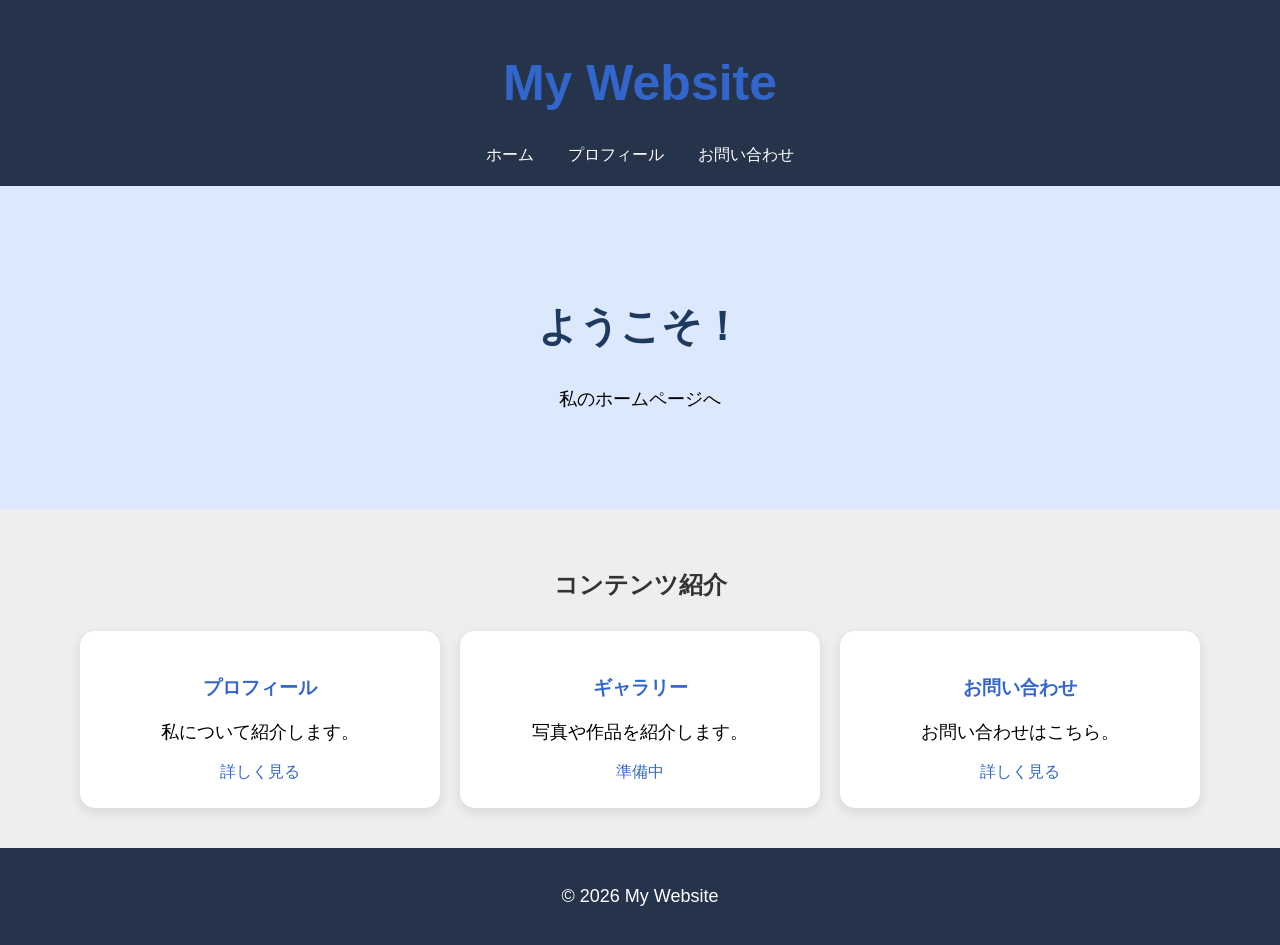
<file: frontend/index.html>
<!DOCTYPE html>
<html lang="ja">

<head>
    <meta charset="UTF-8">
    <title>My Website</title>
    <link rel="stylesheet" href="style.css">
</head>


<body>

    <!-- ヘッダー -->
    <header>
        <h1>My Website</h1>

        <nav>
            <a href="index.html">ホーム</a>
            <a href="profile.html">プロフィール</a>
            <a href="contact.html">お問い合わせ</a>
        </nav>
    </header>

    <!-- メインビジュアル -->
    <section class="hero">
        <h2>ようこそ！</h2>
        <p>私のホームページへ</p>
    </section>

    <!-- コンテンツ -->
    <main>
        <h2>コンテンツ紹介</h2>

        <div class="card-container">

            <div class="card">
                <h3>プロフィール</h3>
                <p>私について紹介します。</p>
                <a href="profile.html">詳しく見る</a>
            </div>

            <div class="card">
                <h3>ギャラリー</h3>
                <p>写真や作品を紹介します。</p>
                <a href="#">準備中</a>
            </div>

            <div class="card">
                <h3>お問い合わせ</h3>
                <p>お問い合わせはこちら。</p>
                <a href="contact.html">詳しく見る</a>
            </div>

        </div>
    </main>

    <!-- フッター -->
    <footer>
        <p>© 2026 My Website</p>
    </footer>

</body>

</html>
</file>
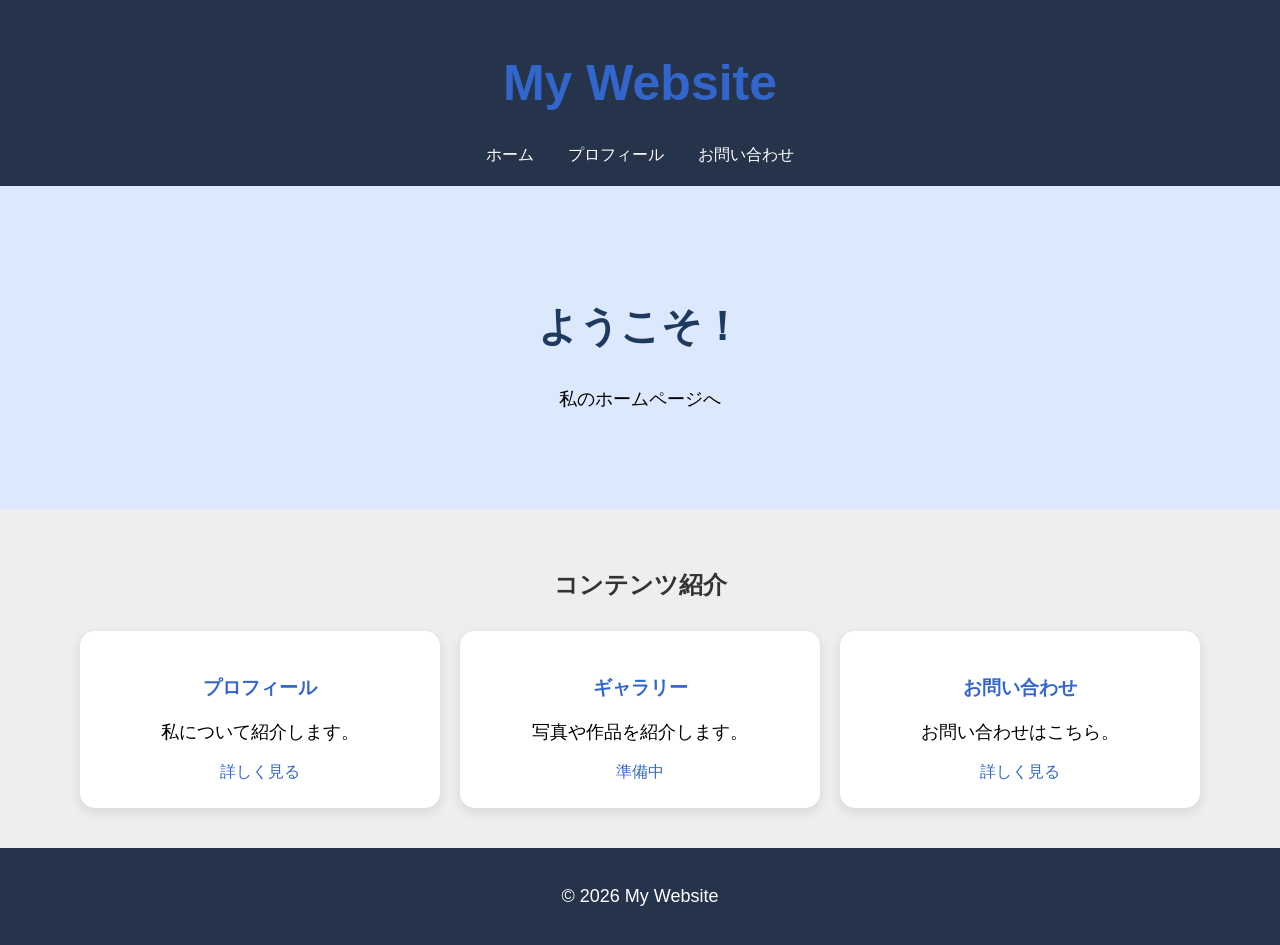
<file: 試作ホームページ/index.html>
<!DOCTYPE html>
<html lang="ja">

<head>
    <meta charset="UTF-8">
    <title>My Website</title>
    <link rel="stylesheet" href="style.css">
</head>


<body>

    <!-- ヘッダー -->
    <header>
        <h1>My Website</h1>

        <nav>
            <a href="index.html">ホーム</a>
            <a href="profile.html">プロフィール</a>
            <a href="contact.html">お問い合わせ</a>
        </nav>
    </header>

    <!-- メインビジュアル -->
    <section class="hero">
        <h2>ようこそ！</h2>
        <p>私のホームページへ</p>
    </section>

    <!-- コンテンツ -->
    <main>
        <h2>コンテンツ紹介</h2>

        <div class="card-container">

            <div class="card">
                <h3>プロフィール</h3>
                <p>私について紹介します。</p>
                <a href="profile.html">詳しく見る</a>
            </div>

            <div class="card">
                <h3>ギャラリー</h3>
                <p>写真や作品を紹介します。</p>
                <a href="#">準備中</a>
            </div>

            <div class="card">
                <h3>お問い合わせ</h3>
                <p>お問い合わせはこちら。</p>
                <a href="contact.html">詳しく見る</a>
            </div>

        </div>
    </main>

    <!-- フッター -->
    <footer>
        <p>© 2026 My Website</p>
    </footer>

</body>

</html>
</file>
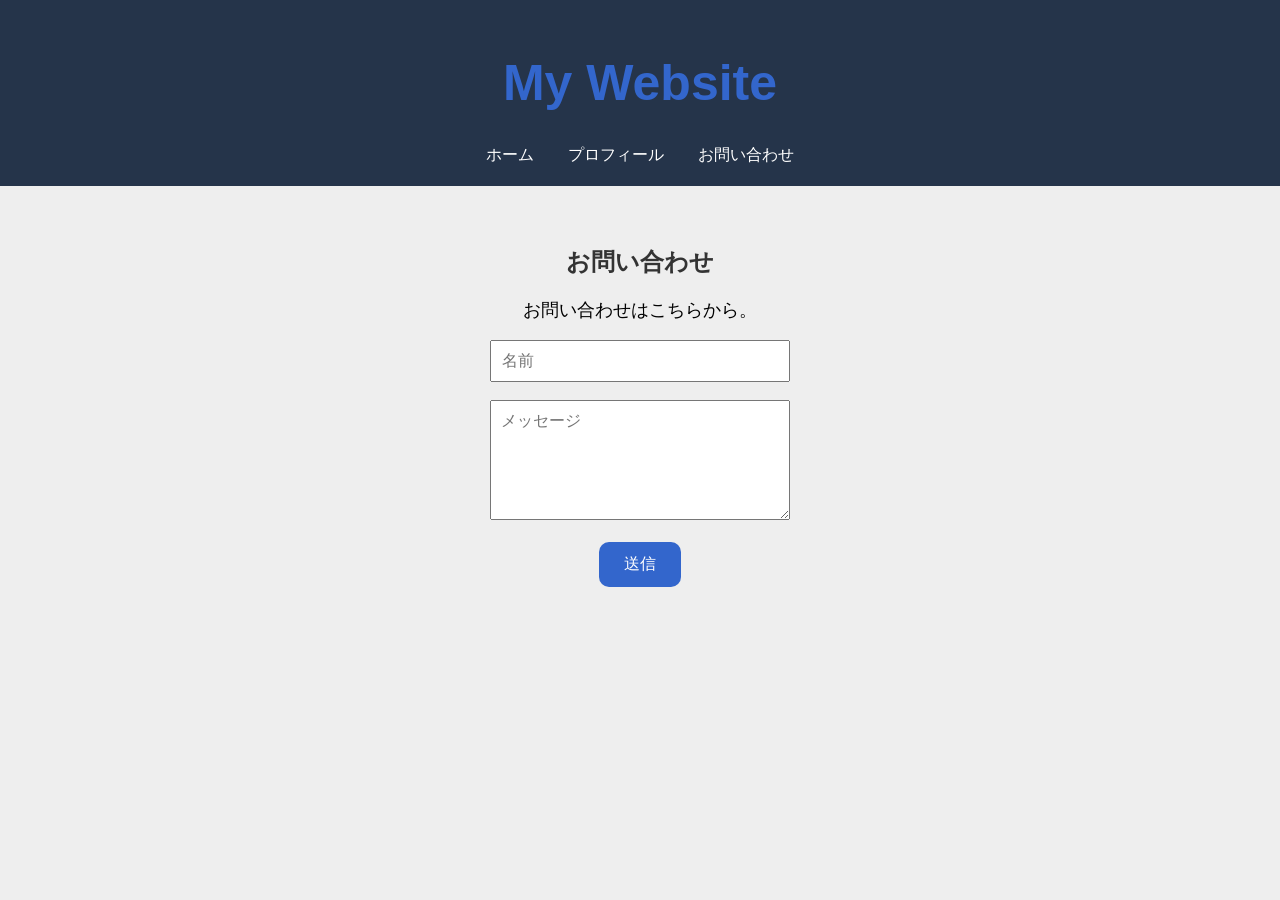
<file: frontend/contact.html>
<!DOCTYPE html>
<html lang="ja">

<head>
    <meta charset="UTF-8">
    <title>お問い合わせ</title>
    <link rel="stylesheet" href="style.css">
</head>

<body>

<header>
    <h1>My Website</h1>

    <nav>
        <a href="index.html">ホーム</a>
        <a href="profile.html">プロフィール</a>
        <a href="contact.html">お問い合わせ</a>
    </nav>
</header>

<main>

    <h2>お問い合わせ</h2>

    <p>お問い合わせはこちらから。</p>

    <input type="text" placeholder="名前">

    <br><br>

    <textarea placeholder="メッセージ"></textarea>

    <br><br>

    <button>送信</button>

</main>

</body>
</html>
</file>
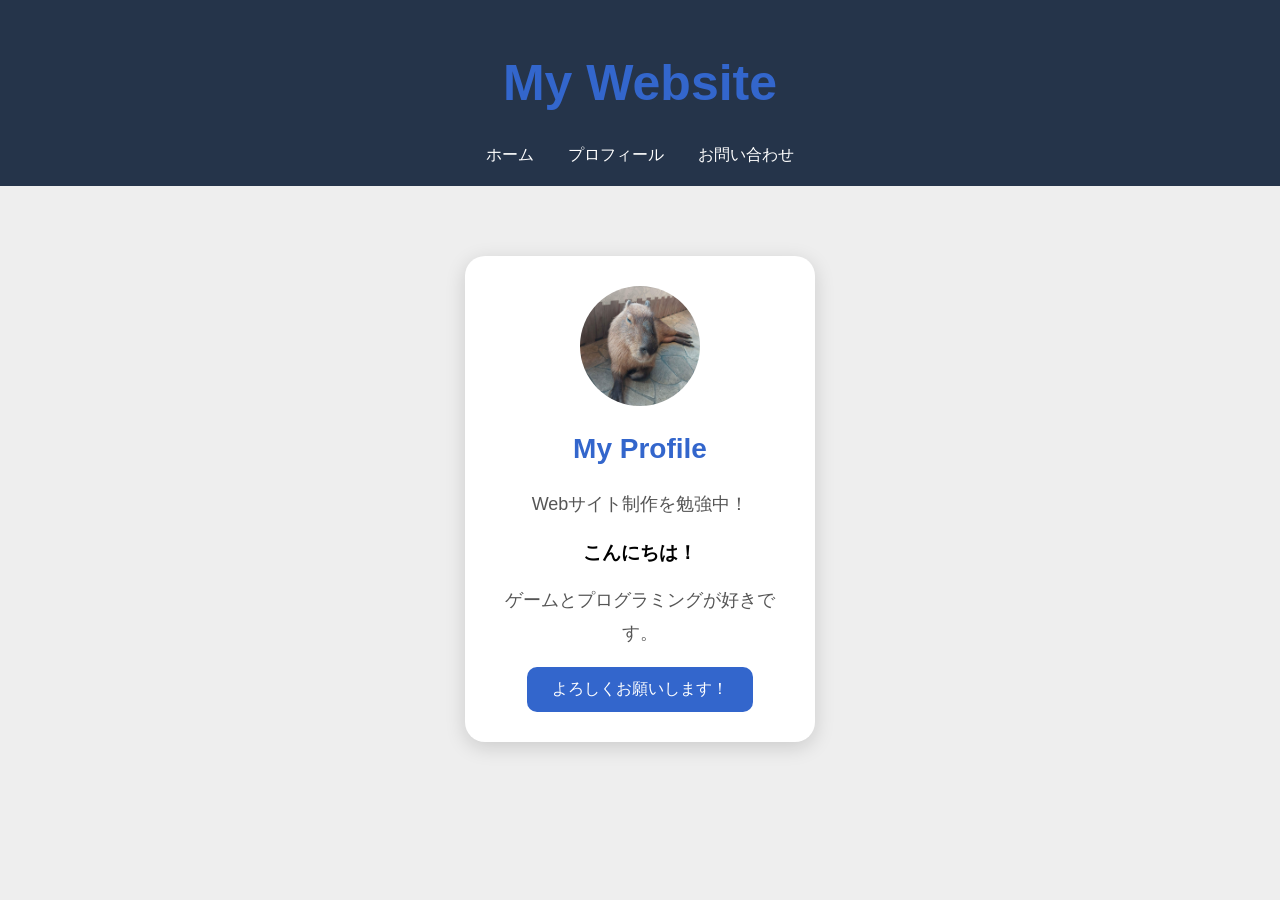
<file: frontend/profile.html>
<!DOCTYPE html>
<html lang="ja">

<head>
    <meta charset="UTF-8">
    <title>プロフィール</title>
    <link rel="stylesheet" href="style.css">
</head>

<body>

<header>
    <h1>My Website</h1>

    <nav>
        <a href="index.html">ホーム</a>
        <a href="profile.html">プロフィール</a>
        <a href="contact.html">お問い合わせ</a>
    </nav>
</header>


<main>
    <div class="profile-card">

        <img src="profile.jpg"
             alt="プロフィール画像"
             class="profile-image">

        <h2>My Profile</h2>

        <p>Webサイト制作を勉強中！</p>

        <h3>こんにちは！</h3>

        <p>
            ゲームとプログラミングが好きです。
        </p>

        <button>よろしくお願いします！</button>

    </div>
</main>


</body>
</html>
</file>
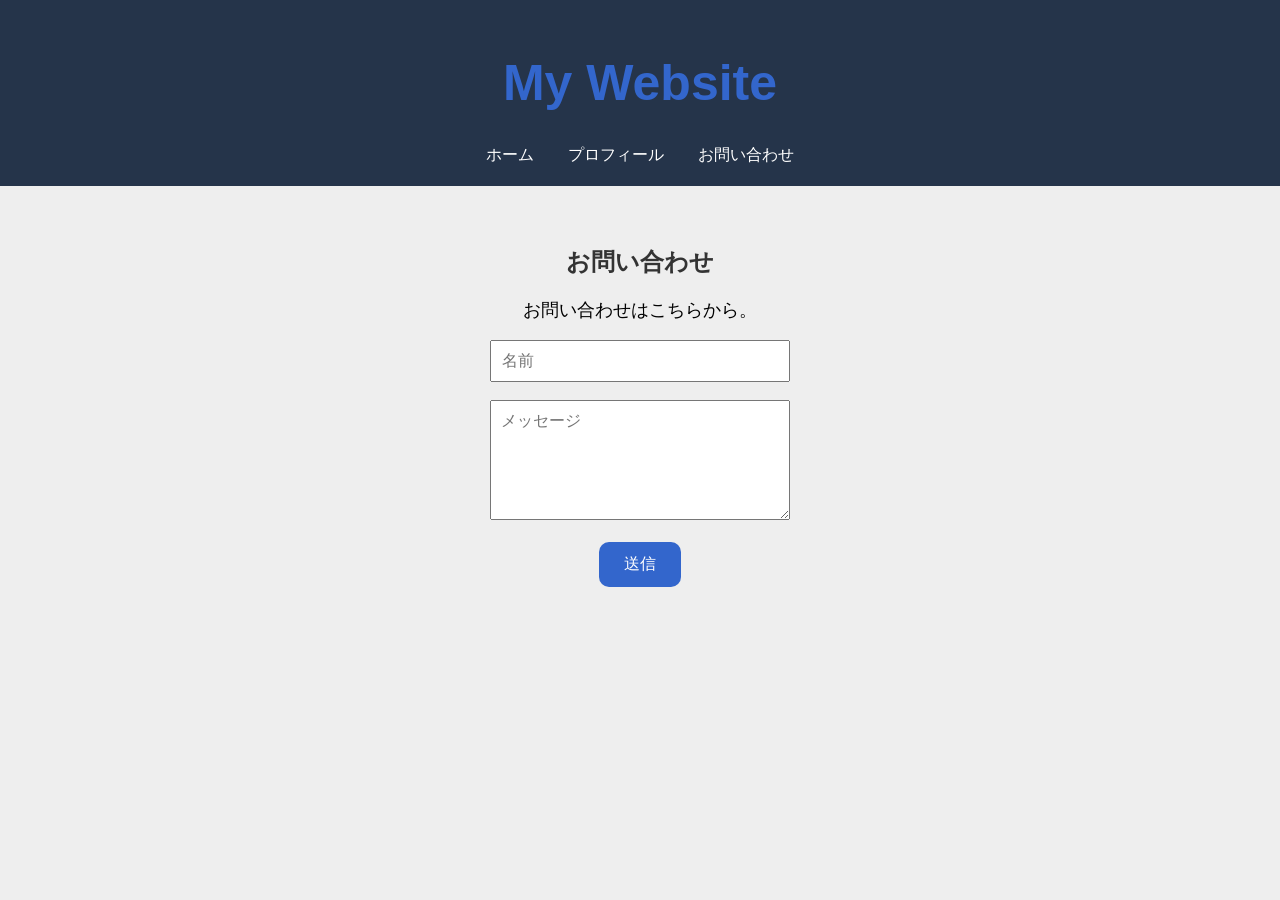
<file: 試作ホームページ/contact.html>
<!DOCTYPE html>
<html lang="ja">

<head>
    <meta charset="UTF-8">
    <title>お問い合わせ</title>
    <link rel="stylesheet" href="style.css">
</head>

<body>

<header>
    <h1>My Website</h1>

    <nav>
        <a href="index.html">ホーム</a>
        <a href="profile.html">プロフィール</a>
        <a href="contact.html">お問い合わせ</a>
    </nav>
</header>

<main>

    <h2>お問い合わせ</h2>

    <p>お問い合わせはこちらから。</p>

    <input type="text" placeholder="名前">

    <br><br>

    <textarea placeholder="メッセージ"></textarea>

    <br><br>

    <button>送信</button>

</main>

</body>
</html>
</file>
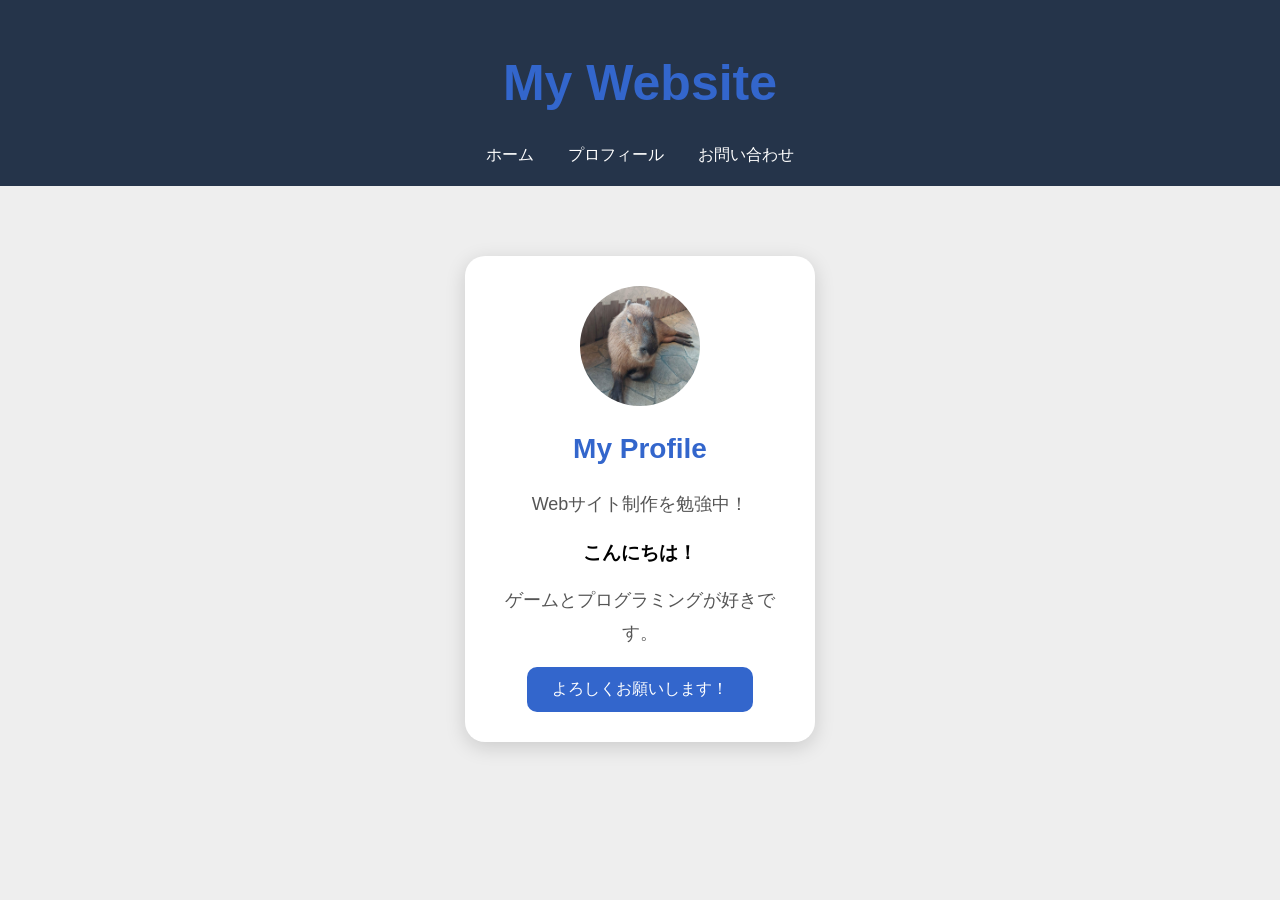
<file: 試作ホームページ/profile.html>
<!DOCTYPE html>
<html lang="ja">

<head>
    <meta charset="UTF-8">
    <title>プロフィール</title>
    <link rel="stylesheet" href="style.css">
</head>

<body>

<header>
    <h1>My Website</h1>

    <nav>
        <a href="index.html">ホーム</a>
        <a href="profile.html">プロフィール</a>
        <a href="contact.html">お問い合わせ</a>
    </nav>
</header>


<main>
    <div class="profile-card">

        <img src="profile.jpg"
             alt="プロフィール画像"
             class="profile-image">

        <h2>My Profile</h2>

        <p>Webサイト制作を勉強中！</p>

        <h3>こんにちは！</h3>

        <p>
            ゲームとプログラミングが好きです。
        </p>

        <button>よろしくお願いします！</button>

    </div>
</main>


</body>
</html>
</file>
<file: frontend/style.css>
body {
    background-color: #eeeeee;
    text-align: center;
    font-family: sans-serif;
}

h1 {
    color: #3366cc;
    font-size: 50px;
}

h2 {
    color: #333333;
}

p {
    font-size: 18px;
}

button {
    background-color: #3366cc;
    color: white;

    border: none;
    border-radius: 10px;

    padding: 12px 25px;

    font-size: 16px;
    cursor: pointer;
}

button:hover {
    background-color: #224499;
}

header {
    background-color: #333;
    color: white;
    padding: 20px;
}

nav {
    margin-top: 10px;
}

nav a {
    color: white;
    text-decoration: none;
    margin: 0 15px;
}

nav a:hover {
    text-decoration: underline;
}

main {
    padding: 40px;
}

input,
textarea {
    width: 300px;
    padding: 10px;
    font-size: 16px;
}

textarea {
    height: 120px;
}

/* プロフィールカード */
.profile-card {
    background-color: white;
    width: 350px;
    max-width: 90%;
    margin: 30px auto;
    padding: 30px;

    border-radius: 20px;
    box-shadow: 0 5px 20px rgba(0, 0, 0, 0.15);

    text-align: center;
}

/* プロフィール画像 */
.profile-image {
    width: 120px;
    height: 120px;

    border-radius: 50%;
    object-fit: cover;
}

/* カードのタイトル */
.profile-card h2 {
    color: #3366cc;
    font-size: 28px;
}

/* カード内の文章 */
.profile-card p {
    color: #555;
    line-height: 1.8;
}

/* ページ全体 */
* {
    box-sizing: border-box;
}

body {
    margin: 0;
}

/* ヘッダー */
header {
    background-color: #25344a;
    color: white;
    padding: 20px;
    text-align: center;
}

nav a {
    color: white;
    text-decoration: none;
    margin: 0 15px;
}

nav a:hover {
    text-decoration: underline;
}

/* メインビジュアル */
.hero {
    background-color: #dce8fb;
    padding: 80px 20px;
    text-align: center;
}

.hero h2 {
    color: #1e3a5f;
    font-size: 40px;
}

/* カードを並べる */
.card-container {
    display: flex;
    justify-content: center;
    gap: 20px;
    margin-top: 30px;
}

.card {
    background-color: white;
    padding: 25px;
    border-radius: 15px;
    width: 30%;
    box-shadow: 0 4px 12px rgba(0,0,0,0.1);
}

.card h3 {
    color: #3366cc;
}

.card a {
    color: #3366cc;
    text-decoration: none;
}

/* フッター */
footer {
    background-color: #25344a;
    color: white;
    padding: 20px;
    text-align: center;
}

/* スマホ用 */
@media (max-width: 768px) {
    .card-container {
        flex-direction: column;
        align-items: center;
    }

    .card {
        width: 90%;
    }

    nav a {
        display: inline-block;
        margin: 5px;
    }

    .hero h2 {
        font-size: 30px;
    }
}
</file>
<file: 試作ホームページ/style.css>
body {
    background-color: #eeeeee;
    text-align: center;
    font-family: sans-serif;
}

h1 {
    color: #3366cc;
    font-size: 50px;
}

h2 {
    color: #333333;
}

p {
    font-size: 18px;
}

button {
    background-color: #3366cc;
    color: white;

    border: none;
    border-radius: 10px;

    padding: 12px 25px;

    font-size: 16px;
    cursor: pointer;
}

button:hover {
    background-color: #224499;
}

header {
    background-color: #333;
    color: white;
    padding: 20px;
}

nav {
    margin-top: 10px;
}

nav a {
    color: white;
    text-decoration: none;
    margin: 0 15px;
}

nav a:hover {
    text-decoration: underline;
}

main {
    padding: 40px;
}

input,
textarea {
    width: 300px;
    padding: 10px;
    font-size: 16px;
}

textarea {
    height: 120px;
}

/* プロフィールカード */
.profile-card {
    background-color: white;
    width: 350px;
    max-width: 90%;
    margin: 30px auto;
    padding: 30px;

    border-radius: 20px;
    box-shadow: 0 5px 20px rgba(0, 0, 0, 0.15);

    text-align: center;
}

/* プロフィール画像 */
.profile-image {
    width: 120px;
    height: 120px;

    border-radius: 50%;
    object-fit: cover;
}

/* カードのタイトル */
.profile-card h2 {
    color: #3366cc;
    font-size: 28px;
}

/* カード内の文章 */
.profile-card p {
    color: #555;
    line-height: 1.8;
}

/* ページ全体 */
* {
    box-sizing: border-box;
}

body {
    margin: 0;
}

/* ヘッダー */
header {
    background-color: #25344a;
    color: white;
    padding: 20px;
    text-align: center;
}

nav a {
    color: white;
    text-decoration: none;
    margin: 0 15px;
}

nav a:hover {
    text-decoration: underline;
}

/* メインビジュアル */
.hero {
    background-color: #dce8fb;
    padding: 80px 20px;
    text-align: center;
}

.hero h2 {
    color: #1e3a5f;
    font-size: 40px;
}

/* カードを並べる */
.card-container {
    display: flex;
    justify-content: center;
    gap: 20px;
    margin-top: 30px;
}

.card {
    background-color: white;
    padding: 25px;
    border-radius: 15px;
    width: 30%;
    box-shadow: 0 4px 12px rgba(0,0,0,0.1);
}

.card h3 {
    color: #3366cc;
}

.card a {
    color: #3366cc;
    text-decoration: none;
}

/* フッター */
footer {
    background-color: #25344a;
    color: white;
    padding: 20px;
    text-align: center;
}

/* スマホ用 */
@media (max-width: 768px) {
    .card-container {
        flex-direction: column;
        align-items: center;
    }

    .card {
        width: 90%;
    }

    nav a {
        display: inline-block;
        margin: 5px;
    }

    .hero h2 {
        font-size: 30px;
    }
}
</file>
